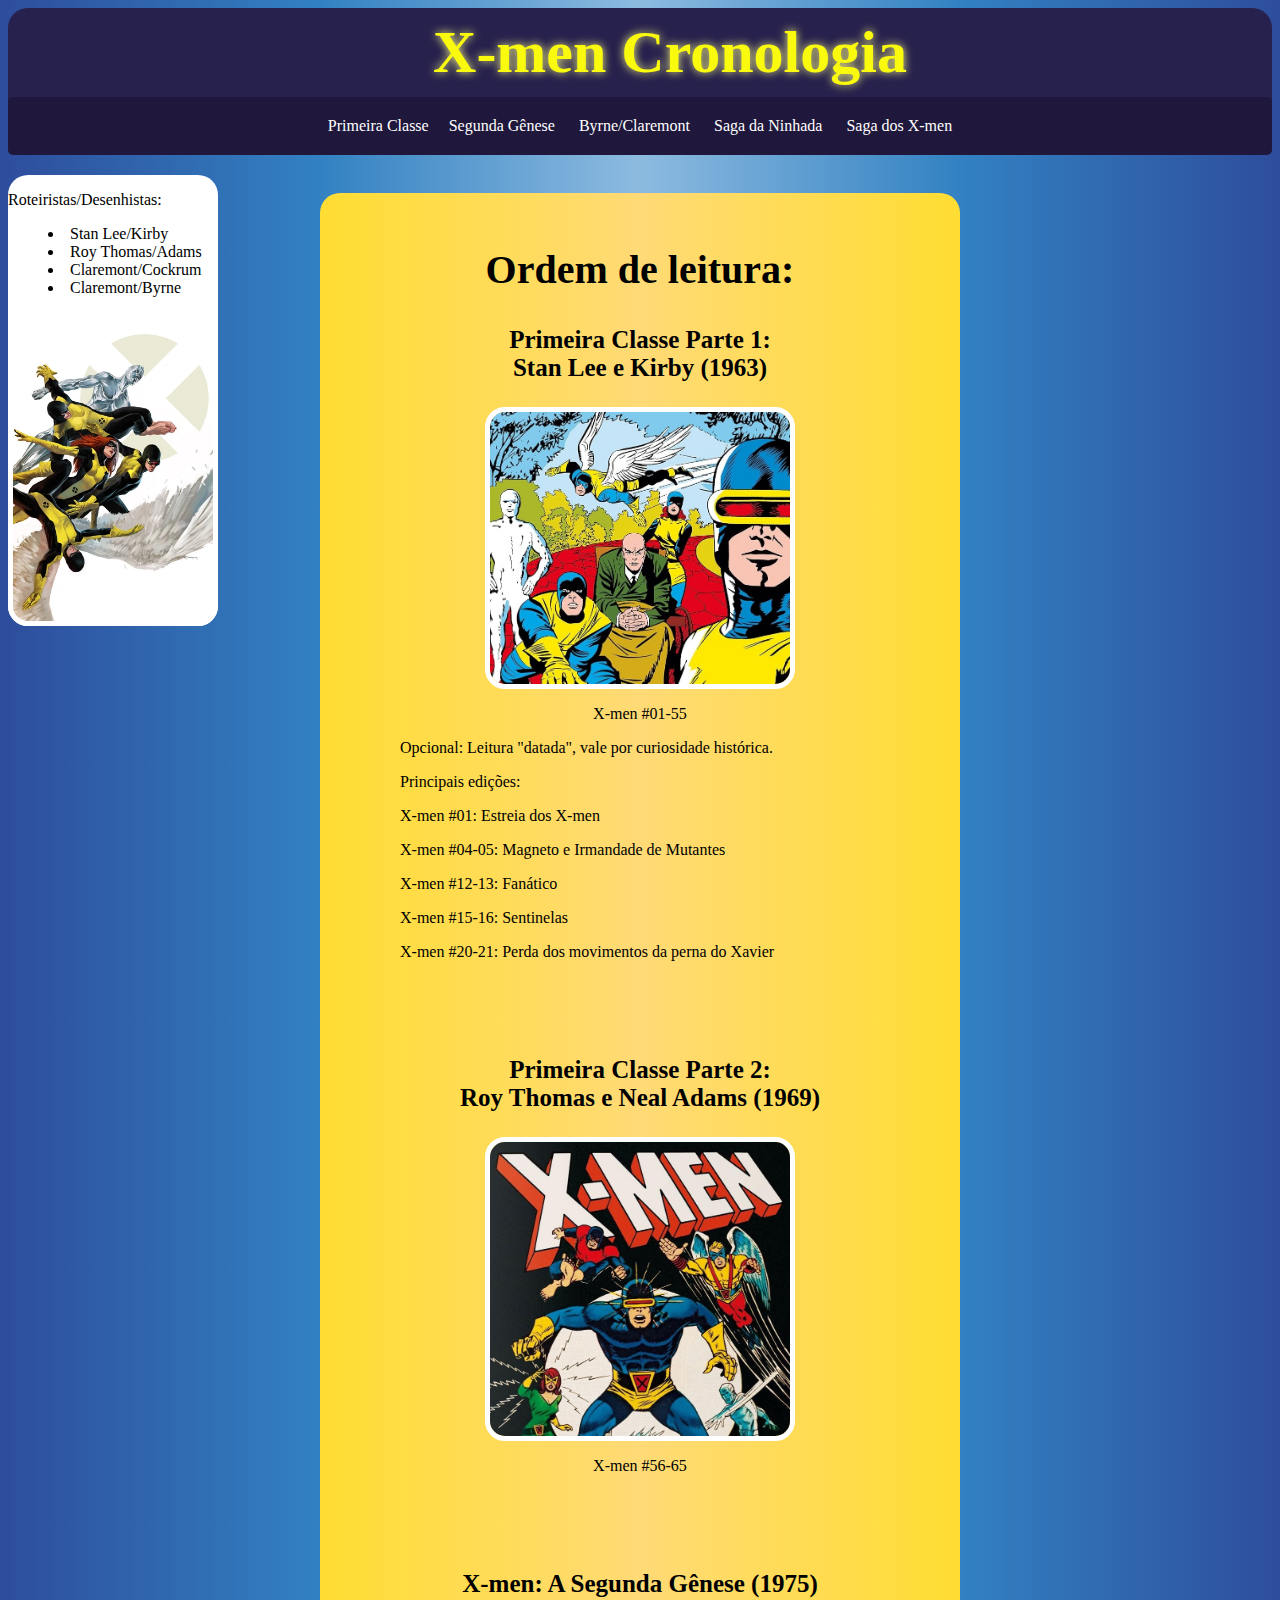
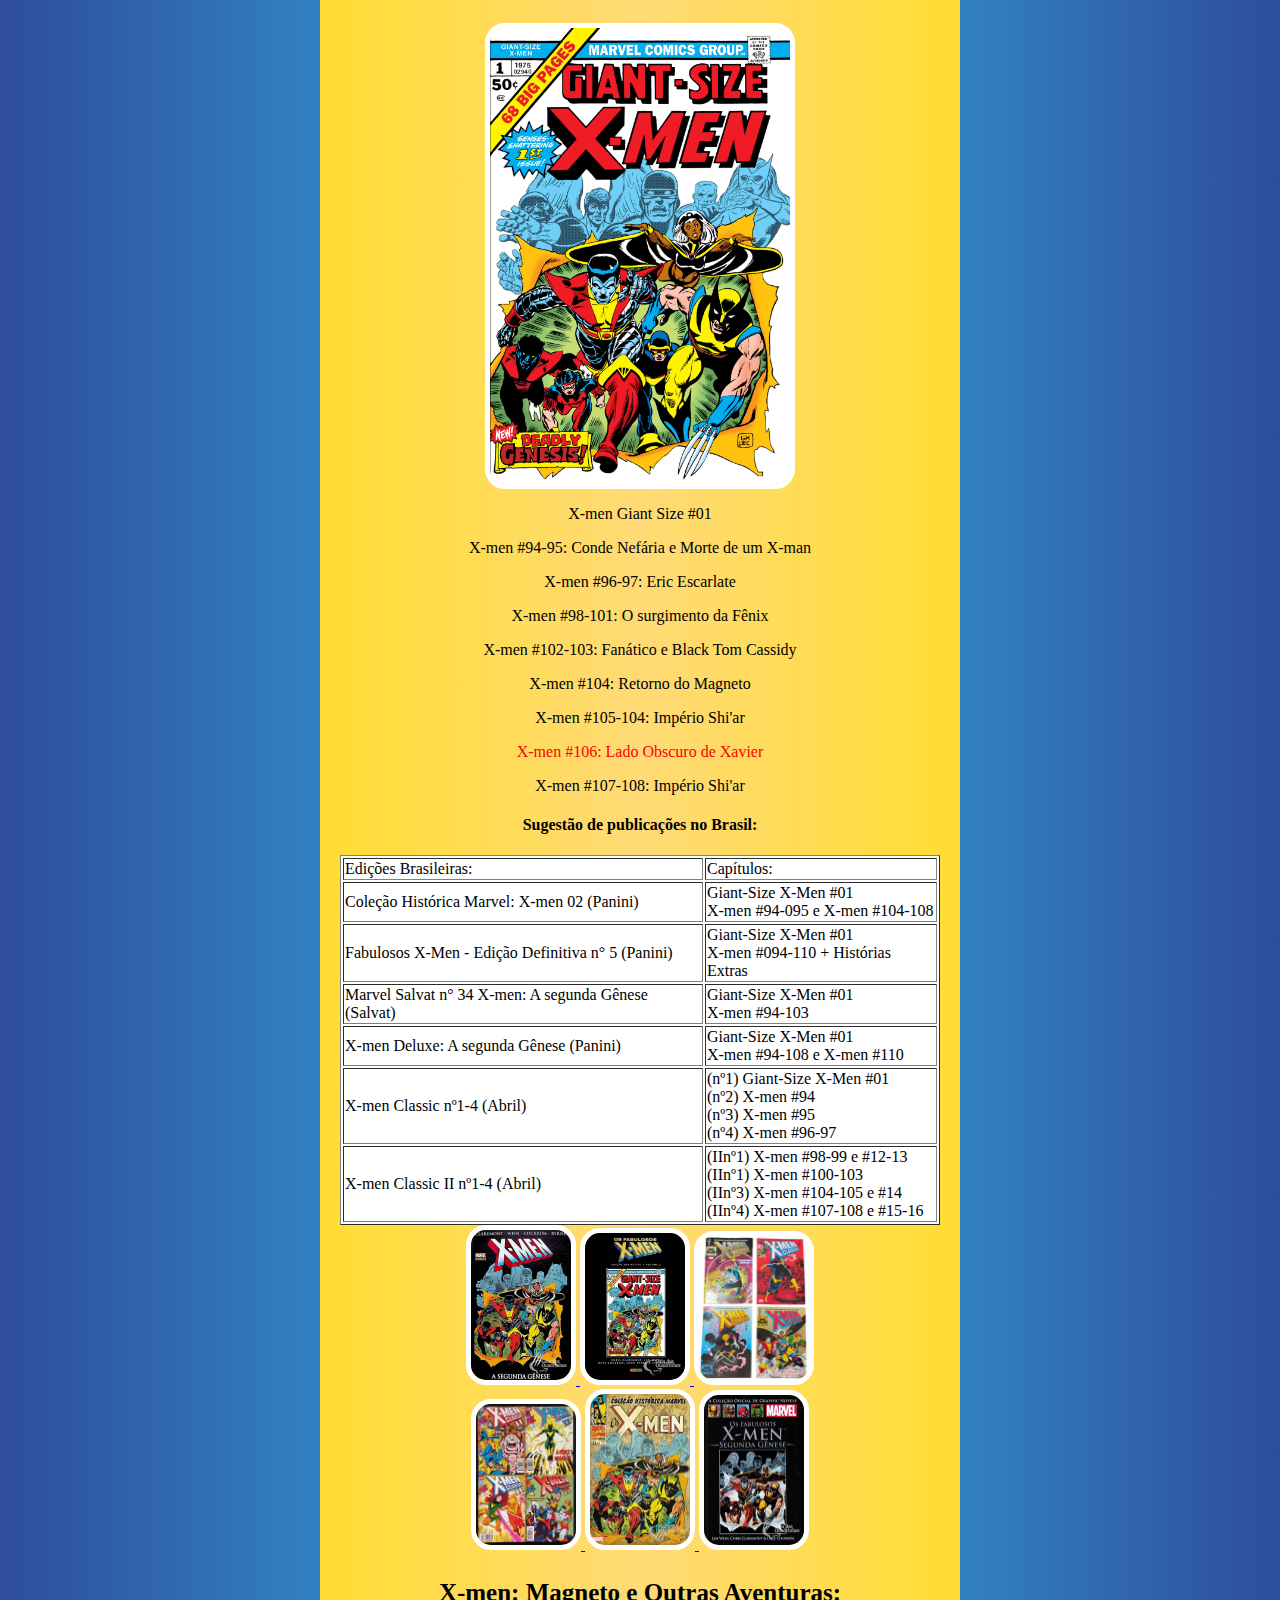
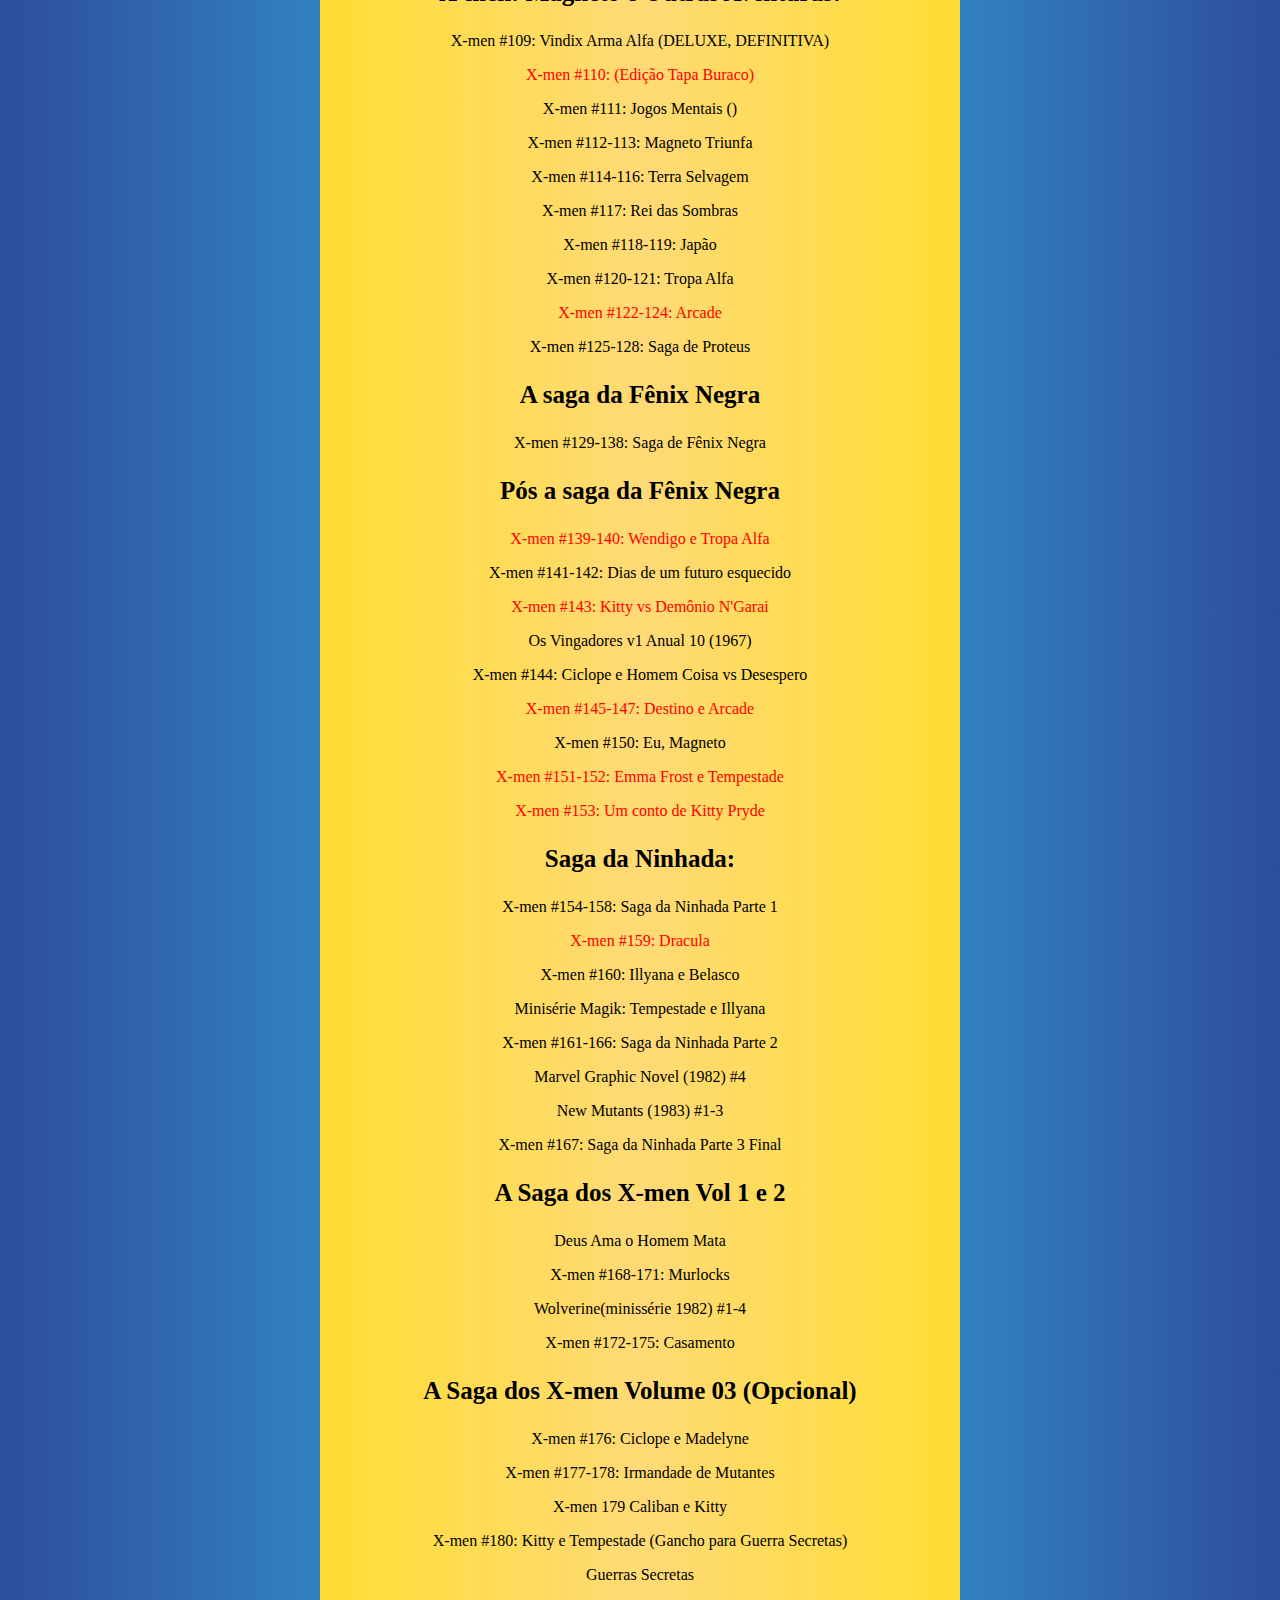
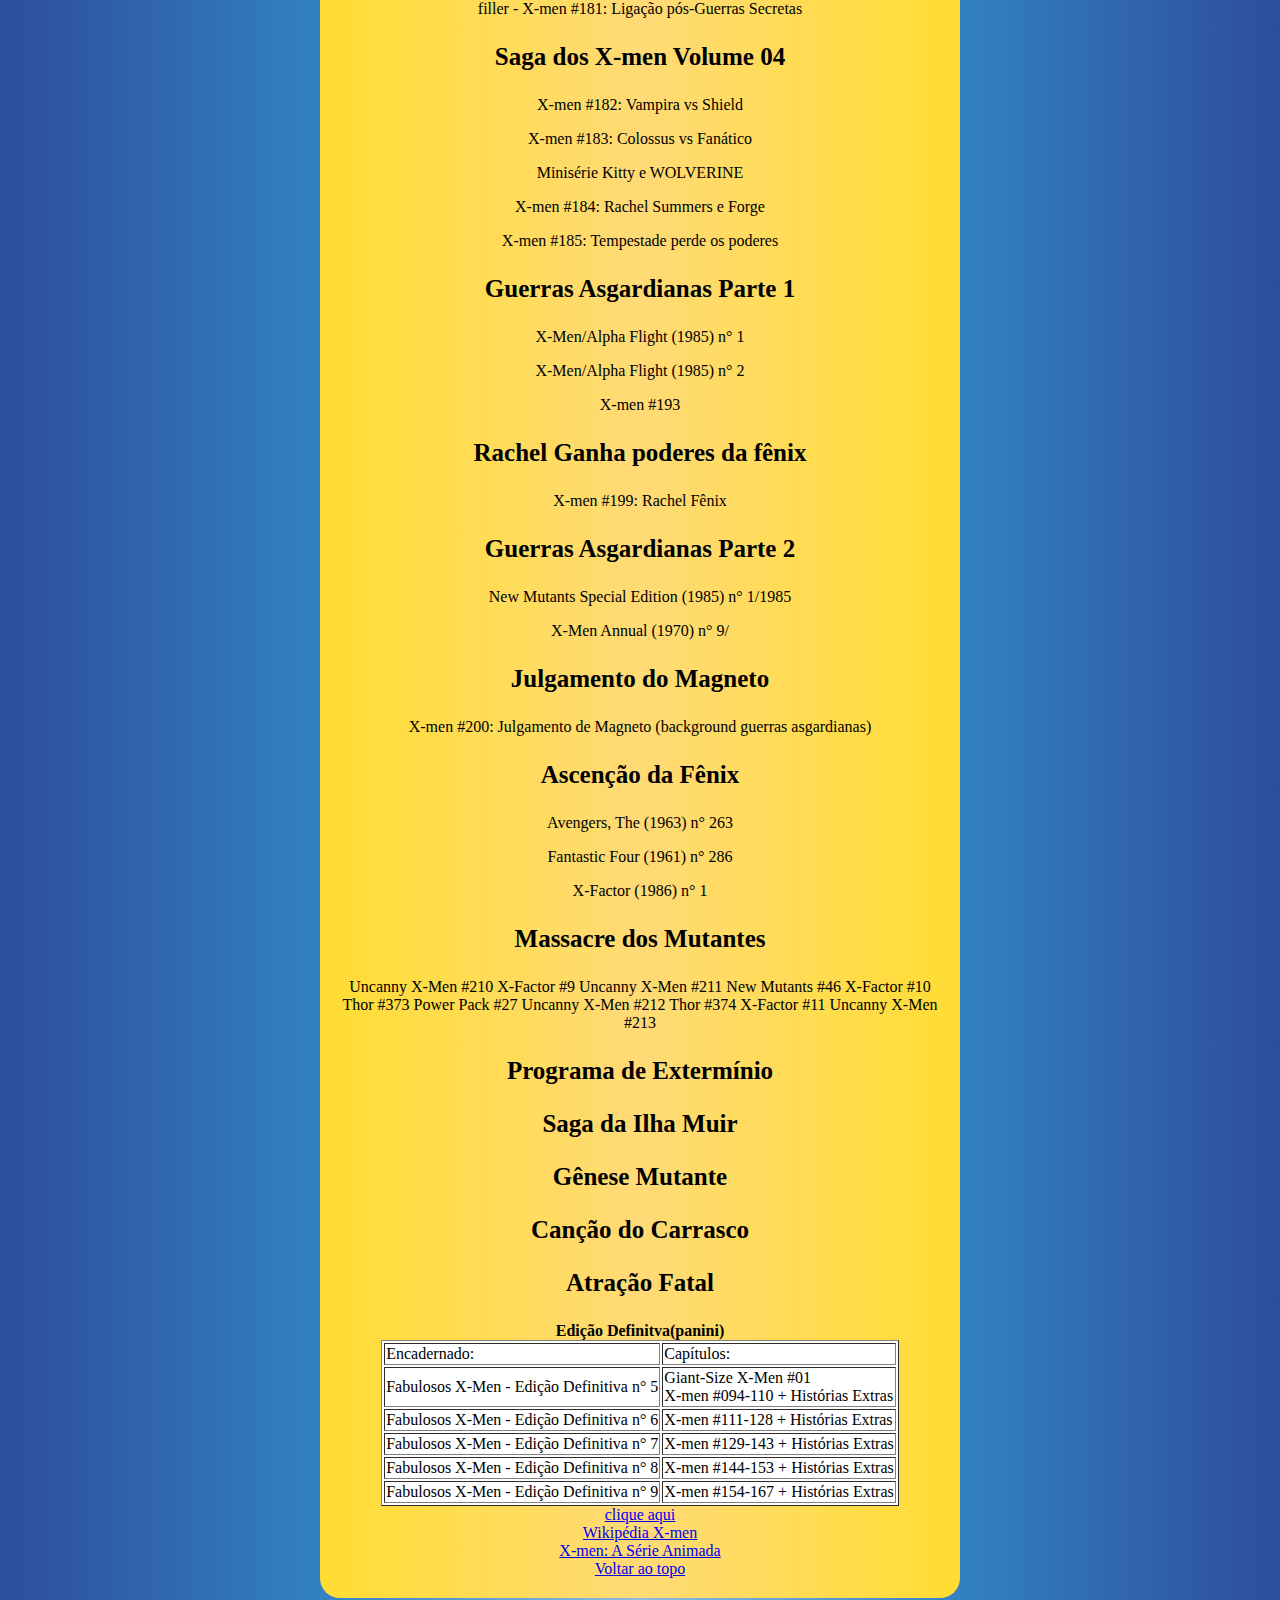
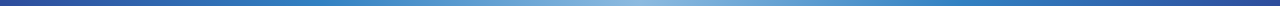
<file: index.html>
<html>

    <head>
		
        <title>X-men HQs</title>
        <link rel="stylesheet" type="text/css" href="style.css">
    </head>

    <body>

    <!-- Cabeçalho --> 
    <div class="cabeca">
            <h1 id="topo">X-men Cronologia</h1>

	<!-- BARRA MENU--> 
	<nav>
		<ul class="barra">
			<li><a href="#">Primeira Classe</a</li>
			<li><a href="#">Segunda Gênese</a></li>
			<li><a href="#">Byrne/Claremont</a></li>
			<li><a href="#">Saga da Ninhada</a></li>
			<li><a href="#">Saga dos X-men</a></li>
		</ul>
	</nav>
    </div>
    
    <!-- DIV- Menu da esquerda --> 
    <div class= "esquerda">
        <p>Roteiristas/Desenhistas:</p>
        <ul>
            <li>Stan Lee/Kirby</li>
            <li>Roy Thomas/Adams</li>
            <li>Claremont/Cockrum</li>
            <li>Claremont/Byrne</li>
        </ul>
        <img src="first.webp" width="200px">
    </div>
    
    <br>



    <!-- DIV- Corpo da Página--> 
    <div class="corpo" >
            

            <h2>Ordem de leitura:</h2>
            <h3>Primeira Classe Parte 1:<br> Stan Lee e Kirby (1963) </h3>
            <img src="stan.jpg" width="300px">
            <p> X-men #01-55 </p>
			<p class="coment"> Opcional: Leitura "datada", vale por curiosidade histórica.</p>
			<p class="coment"> Principais edições:</p>
			<p class="coment"> X-men #01: Estreia dos X-men</p>
			<p class="coment"> X-men #04-05: Magneto e Irmandade de Mutantes</p>
			<p class="coment"> X-men #12-13: Fanático</p>
			<p class="coment"> X-men #15-16: Sentinelas</p>
			<p class="coment"> X-men #20-21: Perda dos movimentos da perna do Xavier</p>
			<br><br><br>
            
            

            <h3>Primeira Classe Parte 2:<br> Roy Thomas e Neal Adams (1969)</h3>
            <img src="roy.jpg" width="300px">
            <p> X-men #56-65</p><br><br><br>

            <h3>X-men: A Segunda Gênese (1975)</h3>
            <img src="dave.webp" width="300px">
            <p> X-men Giant Size #01</p>
            <p> X-men #94-95: Conde Nefária e Morte de um X-man</p>
            <p> X-men #96-97: Eric Escarlate</p>
            <p> X-men #98-101: O surgimento da Fênix</p>
            <p> X-men #102-103: Fanático e Black Tom Cassidy</p>
            <p> X-men #104: Retorno do Magneto</p>
            <p> X-men #105-104: Império Shi'ar</p>
			<p class="filler"> X-men #106: Lado Obscuro de Xavier</p>
			<p> X-men #107-108: Império Shi'ar</p>
			<h4> Sugestão de publicações no Brasil: </h4>

			<table border=1px style="margin:auto;">
                <caption> <b></b></caption>
                <thead>
                    <td>Edições Brasileiras:</td>
                    <td>Capítulos:</td>
                </thead>
                <tr>
					<td>Coleção Histórica Marvel: X-men 02 (Panini)</td>
					<td> Giant-Size X-Men #01<br> X-men #94-095 e X-men #104-108</td>
				
				<tr>
                    <td>Fabulosos X-Men - Edição Definitiva n° 5 (Panini)</td>
					<td> Giant-Size X-Men #01<br> X-men #094-110 + Histórias Extras</td>
				</tr>
				
				<tr>
                    <td>Marvel Salvat n° 34 X-men: A segunda Gênese (Salvat)</td>
					<td>Giant-Size X-Men #01<br> X-men #94-103</td>
				</tr>
				
				<tr>
                    <td>X-men Deluxe: A segunda Gênese (Panini)</td>
					<td>Giant-Size X-Men #01<br> X-men #94-108 e X-men #110</td>
				</tr>
				
				<tr>
                    <td> X-men Classic nº1-4 (Abril)</td>
					<td>(nº1) Giant-Size X-Men #01<br>
						(nº2) X-men #94<br>
						(nº3) X-men #95<br>
						(nº4) X-men #96-97
						</td>
				</tr>

				<tr>
                    <td> X-men Classic II nº1-4 (Abril)</td>
					<td>
						(IInº1) X-men #98-99 e #12-13<br>
						(IInº1) X-men #100-103<br>
						(IInº3) X-men #104-105 e #14<br>
						(IInº4) X-men #107-108 e #15-16
					</td>
				</tr>
            </table>
			
			<a href="http://www.guiadosquadrinhos.com/edicao/x-men-a-segunda-genese/x-011134/149592">
			<img src="HQS/2GEN.jpeg" width="100px">
			</a>
			
			<a href="http://www.guiadosquadrinhos.com/edicao/fabulosos-x-men-os-edicao-definitiva-n-5/fa011131/172267">
			<img src="HQS/DEF5.jpeg" width="100px">
			</a>
			
			<a href="http://www.guiadosquadrinhos.com/capas/x-men-classic/x-00301">
			<img src="HQS/CLASSIC1.jpg" width="110px">
			</a>
			
			<br>
			
			<a href="http://www.guiadosquadrinhos.com/capas/x-men-classic-ii/xmc0302">
			<img src="HQS/CLASSIC2.jpg" width="100px">
			</a>
			
			<a href="http://www.guiadosquadrinhos.com/edicao/colecao-historica-marvel-os-x-men-n-2/co011115/109494">
			<img src="HQS/CHM2.jpeg" width="100px">
			</a>
			
			<a href="http://www.guiadosquadrinhos.com/edicao/colecao-oficial-de-graphic-novels-marvel-a-classicos-n-34/co105410/134833">
			<img src="HQS/SALVAT2GEN.jpeg" width="100px">
			</a>
			
			<h3>X-men: Magneto e Outras Aventuras:</h3>
			<p> X-men #109: Vindix Arma Alfa (DELUXE, DEFINITIVA)</p>
			<p class="filler"> X-men #110: (Edição Tapa Buraco)</p>
			<p> X-men #111: Jogos Mentais ()</p>
			<p> X-men #112-113: Magneto Triunfa</p>
			<p> X-men #114-116: Terra Selvagem</p>
			<p> X-men #117: Rei das Sombras</p>
			<p> X-men #118-119: Japão</p>
			<p> X-men #120-121: Tropa Alfa</p>
			<p class="filler"> X-men #122-124: Arcade</p>
			<p> X-men #125-128: Saga de Proteus</p>
			
			<h3> A saga da Fênix Negra </h3>
			<p> X-men #129-138: Saga de Fênix Negra</p>
			
			<h3> Pós a saga da Fênix Negra </h3>
			<p class="filler"> X-men #139-140: Wendigo e Tropa Alfa</p>
			<p> X-men #141-142: Dias de um futuro esquecido</p>
			<p class="filler"> X-men #143: Kitty vs Demônio N'Garai</p>
			<p> Os Vingadores v1 Anual 10 (1967) </p>
			<p>  X-men #144: Ciclope e Homem Coisa vs Desespero</p>
			<p class="filler">  X-men #145-147: Destino e Arcade</p>
			<p> X-men #150: Eu, Magneto</p>
			<p class="filler"> X-men #151-152: Emma Frost e Tempestade</p>
			<p class="filler"> X-men #153: Um conto de Kitty Pryde</p>
			
			
			<h3>Saga da Ninhada:</h3>
			<p> X-men #154-158: Saga da Ninhada Parte 1</p>
			<p class="filler"> X-men #159: Dracula</p>
			<p> X-men #160: Illyana e Belasco</p>
			<p> Minisérie Magik: Tempestade e Illyana</p>
			<p> X-men #161-166: Saga da Ninhada Parte 2</p>
			<p> Marvel Graphic Novel (1982) #4</p>
			<p> New Mutants (1983) #1-3</p>
			<p> X-men #167: Saga da Ninhada Parte 3 Final</p>
			
			<h3>A Saga dos X-men Vol 1 e 2</h3>
			<p>Deus Ama o Homem Mata</p>
			<p>X-men #168-171: Murlocks</p>
			<p>Wolverine(minissérie 1982) #1-4</p>
			<p>X-men #172-175: Casamento</p>

			<h3> A Saga dos X-men Volume 03 (Opcional)</h3>
			<p>X-men #176: Ciclope e Madelyne</p>
			<p>X-men #177-178: Irmandade de Mutantes</p>
			<p>X-men 179 Caliban e Kitty</p>
			<p>X-men #180: Kitty e Tempestade (Gancho para Guerra Secretas)</p>
			<p>Guerras Secretas </p>
			<p> filler - X-men #181: Ligação pós-Guerras Secretas</p>

			<h3> Saga dos X-men Volume 04</h3>
			<p>X-men #182: Vampira vs Shield</p>
			<p>X-men #183: Colossus vs Fanático</p>
			<p>Minisérie Kitty e WOLVERINE</p>
			<p>X-men #184: Rachel Summers e Forge</p>
			<p>X-men #185: Tempestade perde os poderes</p>
			
			<h3>Guerras Asgardianas Parte 1</h3>
			<p> X-Men/Alpha Flight (1985) n° 1</p>
			<p> X-Men/Alpha Flight (1985) n° 2</p>
			<p>X-men #193</p>

			<h3>Rachel Ganha poderes da fênix</h3>
			<p>X-men #199: Rachel Fênix</p>

			<h3>Guerras Asgardianas Parte 2</h3>
			<p>New Mutants Special Edition (1985) n° 1/1985 </p>
			<p>X-Men Annual (1970) n° 9/</p> 

			<h3>Julgamento do Magneto</h3>
			<p>X-men #200: Julgamento de Magneto (background guerras asgardianas)</p>

			<h3>Ascenção da Fênix</h3>
			<p> Avengers, The (1963) n° 263</p>
			<p>	Fantastic Four (1961) n° 286</p>
			<p>	X-Factor (1986) n° 1</p>

			<h3 class="massacre">Massacre dos Mutantes</h3>
			<p class="oculto"> Uncanny X-Men #210
				X-Factor #9
				Uncanny X-Men #211
				New Mutants #46
				X-Factor #10
				Thor #373
				Power Pack #27
				Uncanny X-Men #212
				Thor #374
				X-Factor #11
				Uncanny X-Men #213</p>

			<h3>Programa de Extermínio</h3>
			<h3>Saga da Ilha Muir</h3>
			<h3>Gênese Mutante</h3>
			<h3>Canção do Carrasco</h3>
			<h3>Atração Fatal</h3>
			

            <table border=1px style="margin:auto;">
                <caption> <b>Edição Definitva(panini)</b></caption>
                <thead>
                    <td>Encadernado:</td>
                    <td>Capítulos:</td>
                </thead>
                <tr>
                    <td>Fabulosos X-Men - Edição Definitiva n° 5</td>
					<td> Giant-Size X-Men #01
					<br> X-men #094-110 + Histórias Extras</td>
				</tr>
				
				<tr>
                    <td>Fabulosos X-Men - Edição Definitiva n° 6</td>
					<td> X-men #111-128 + Histórias Extras</td>
				</tr>
				
				<tr>
                    <td>Fabulosos X-Men - Edição Definitiva n° 7</td>
					<td> X-men #129-143 + Histórias Extras</td>
				</tr>
				
				<tr>
                    <td>Fabulosos X-Men - Edição Definitiva n° 8</td>
					<td> X-men #144-153 + Histórias Extras</td>
				</tr>
				
				<tr>
                    <td>Fabulosos X-Men - Edição Definitiva n° 9</td>
					<td> X-men #154-167 + Histórias Extras</td>
				</tr>

            </table>
			<a href="https://www.google.com/">clique aqui
			</a>
			<br>
			<a href= "https://pt.wikipedia.org/wiki/X-Men"> Wikipédia X-men</a>
            <br> <a href= "xmentas.html"> X-men: A Série Animada</a>
            <br> <a href="#topo">Voltar ao topo</a>
    </div>


    </body>
</html>
</file>
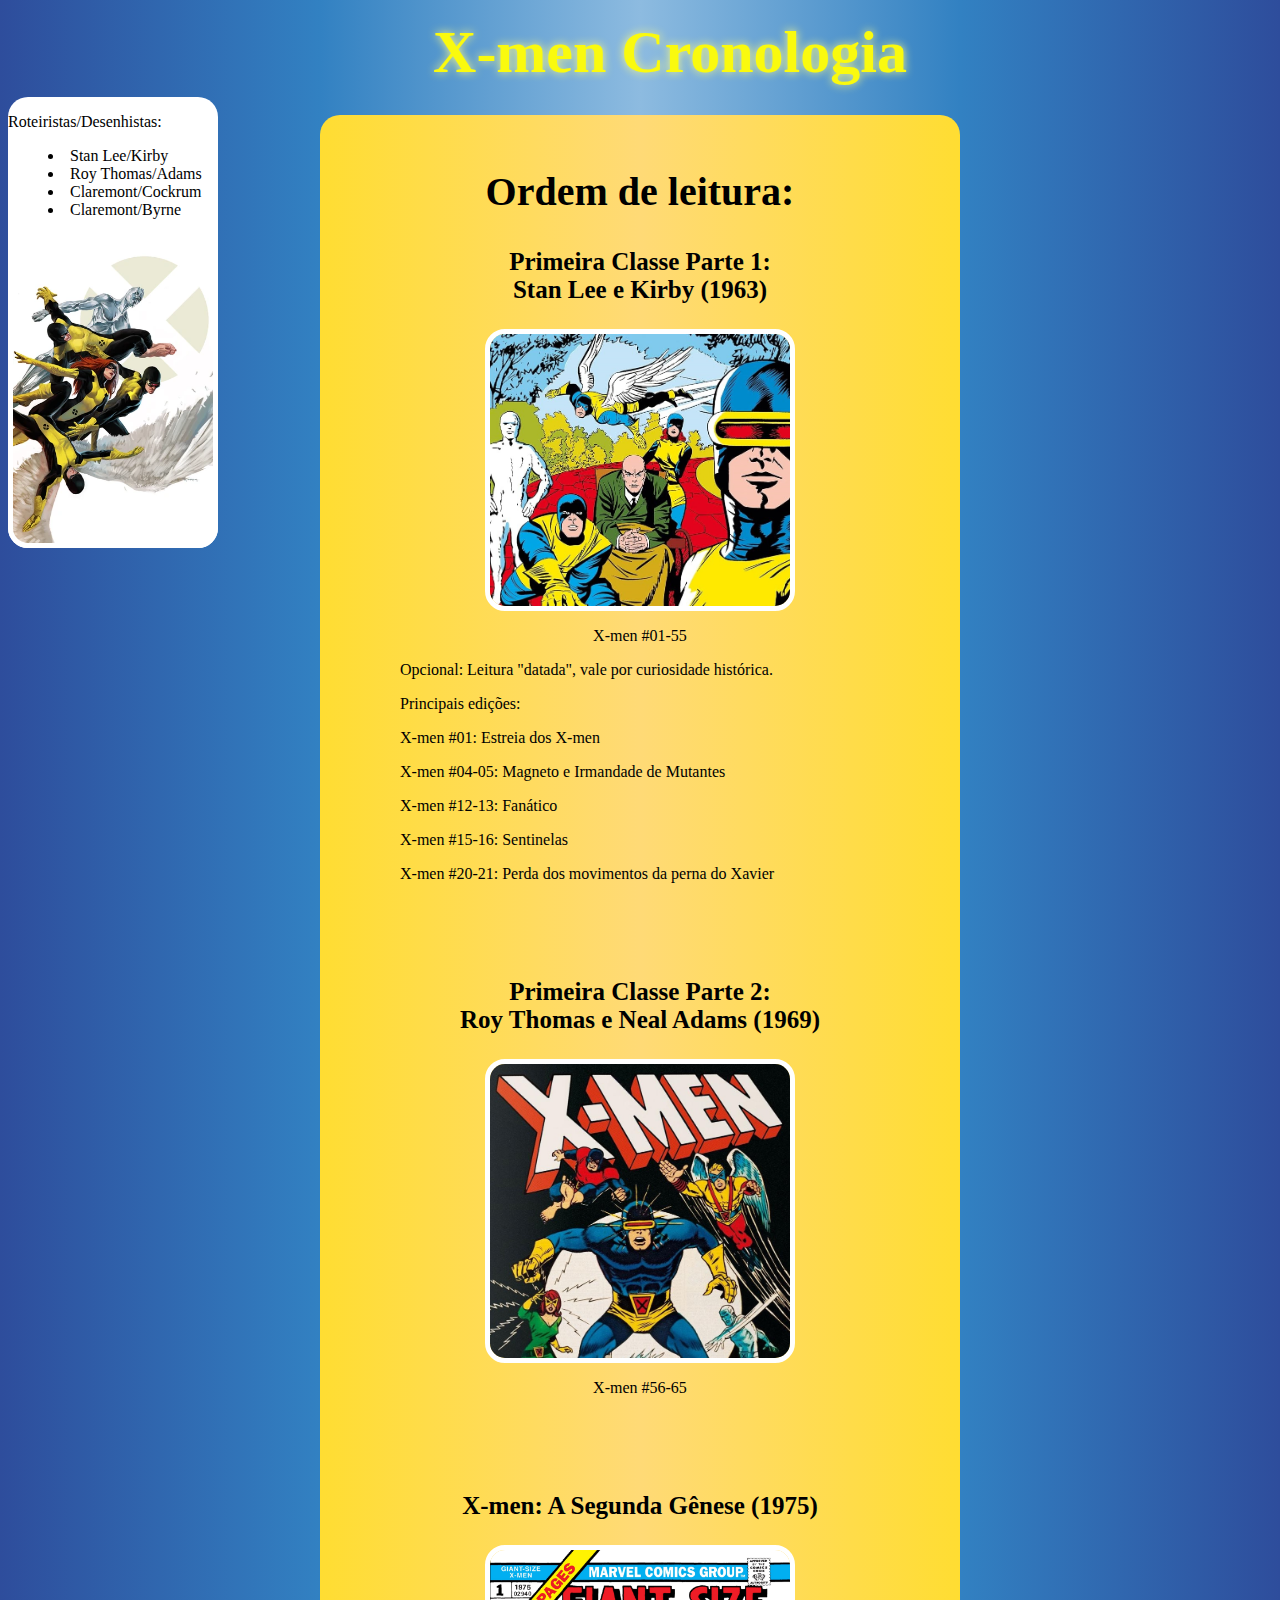
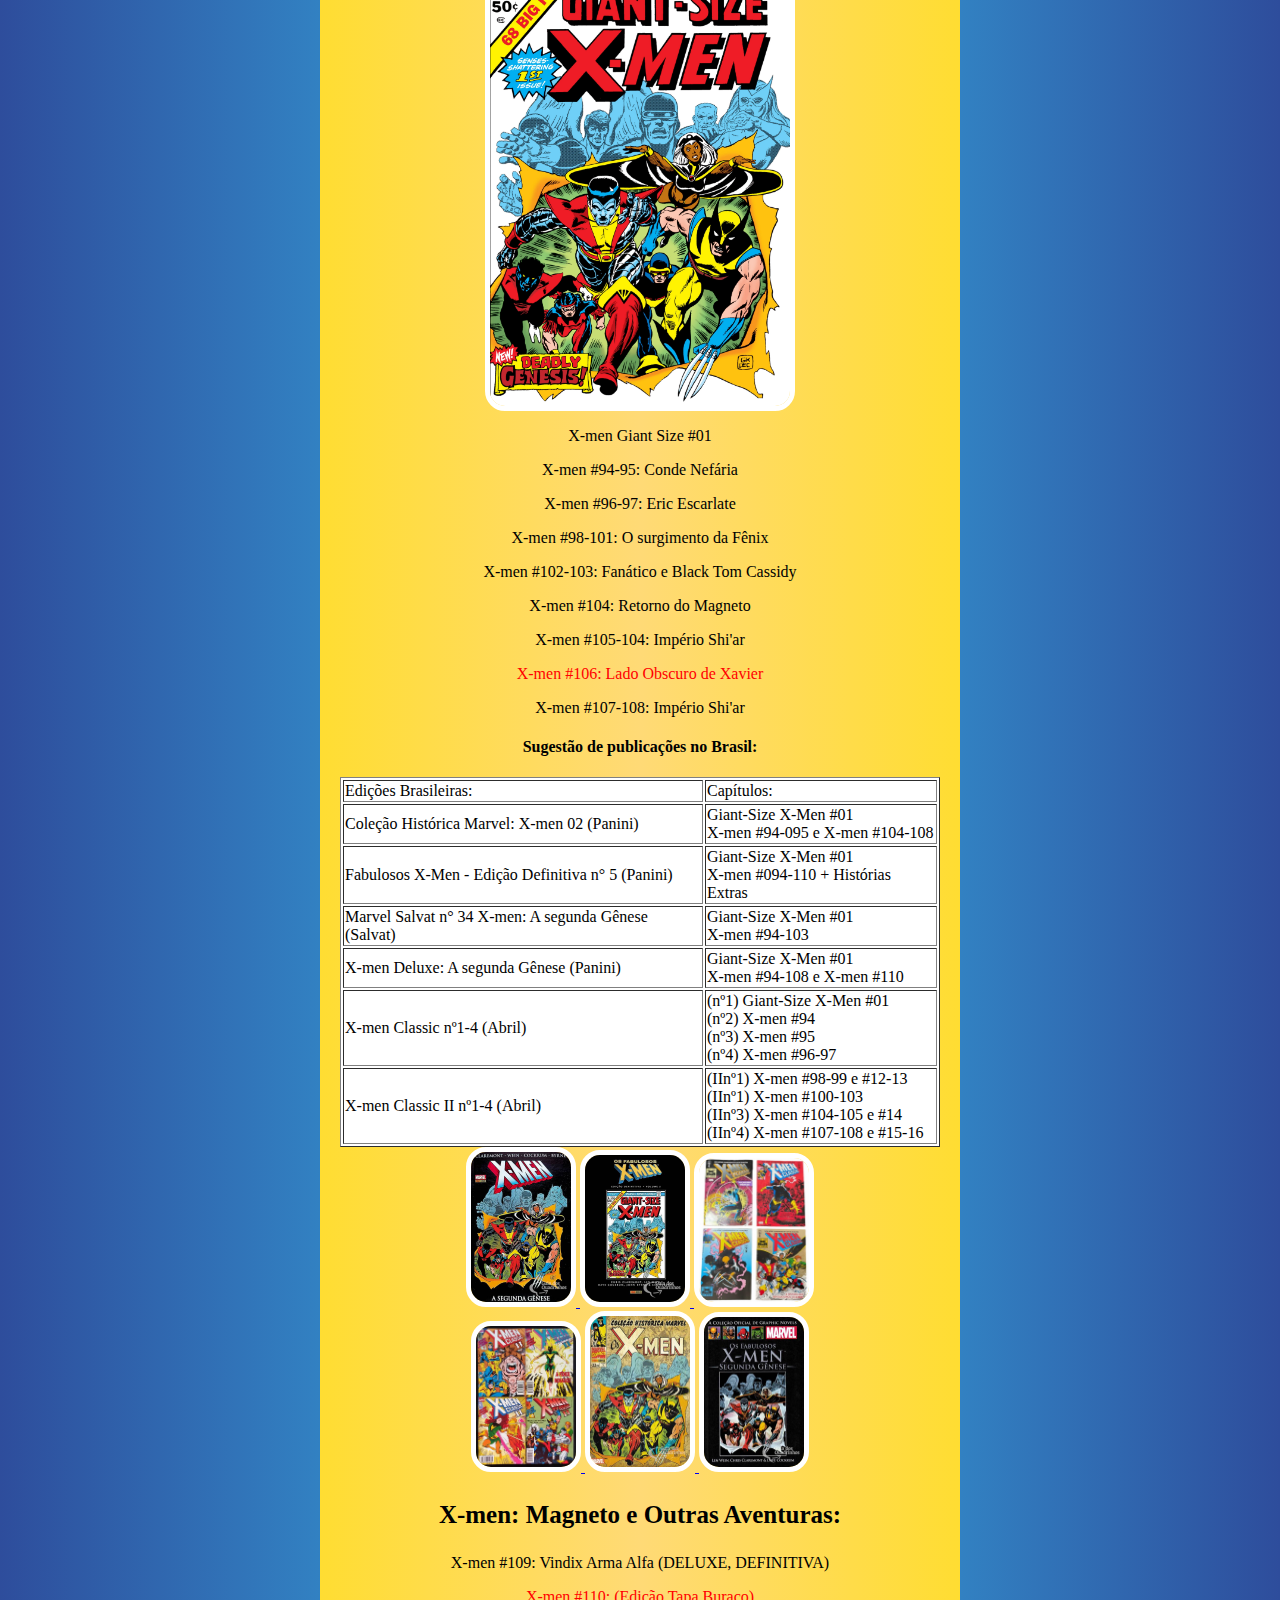
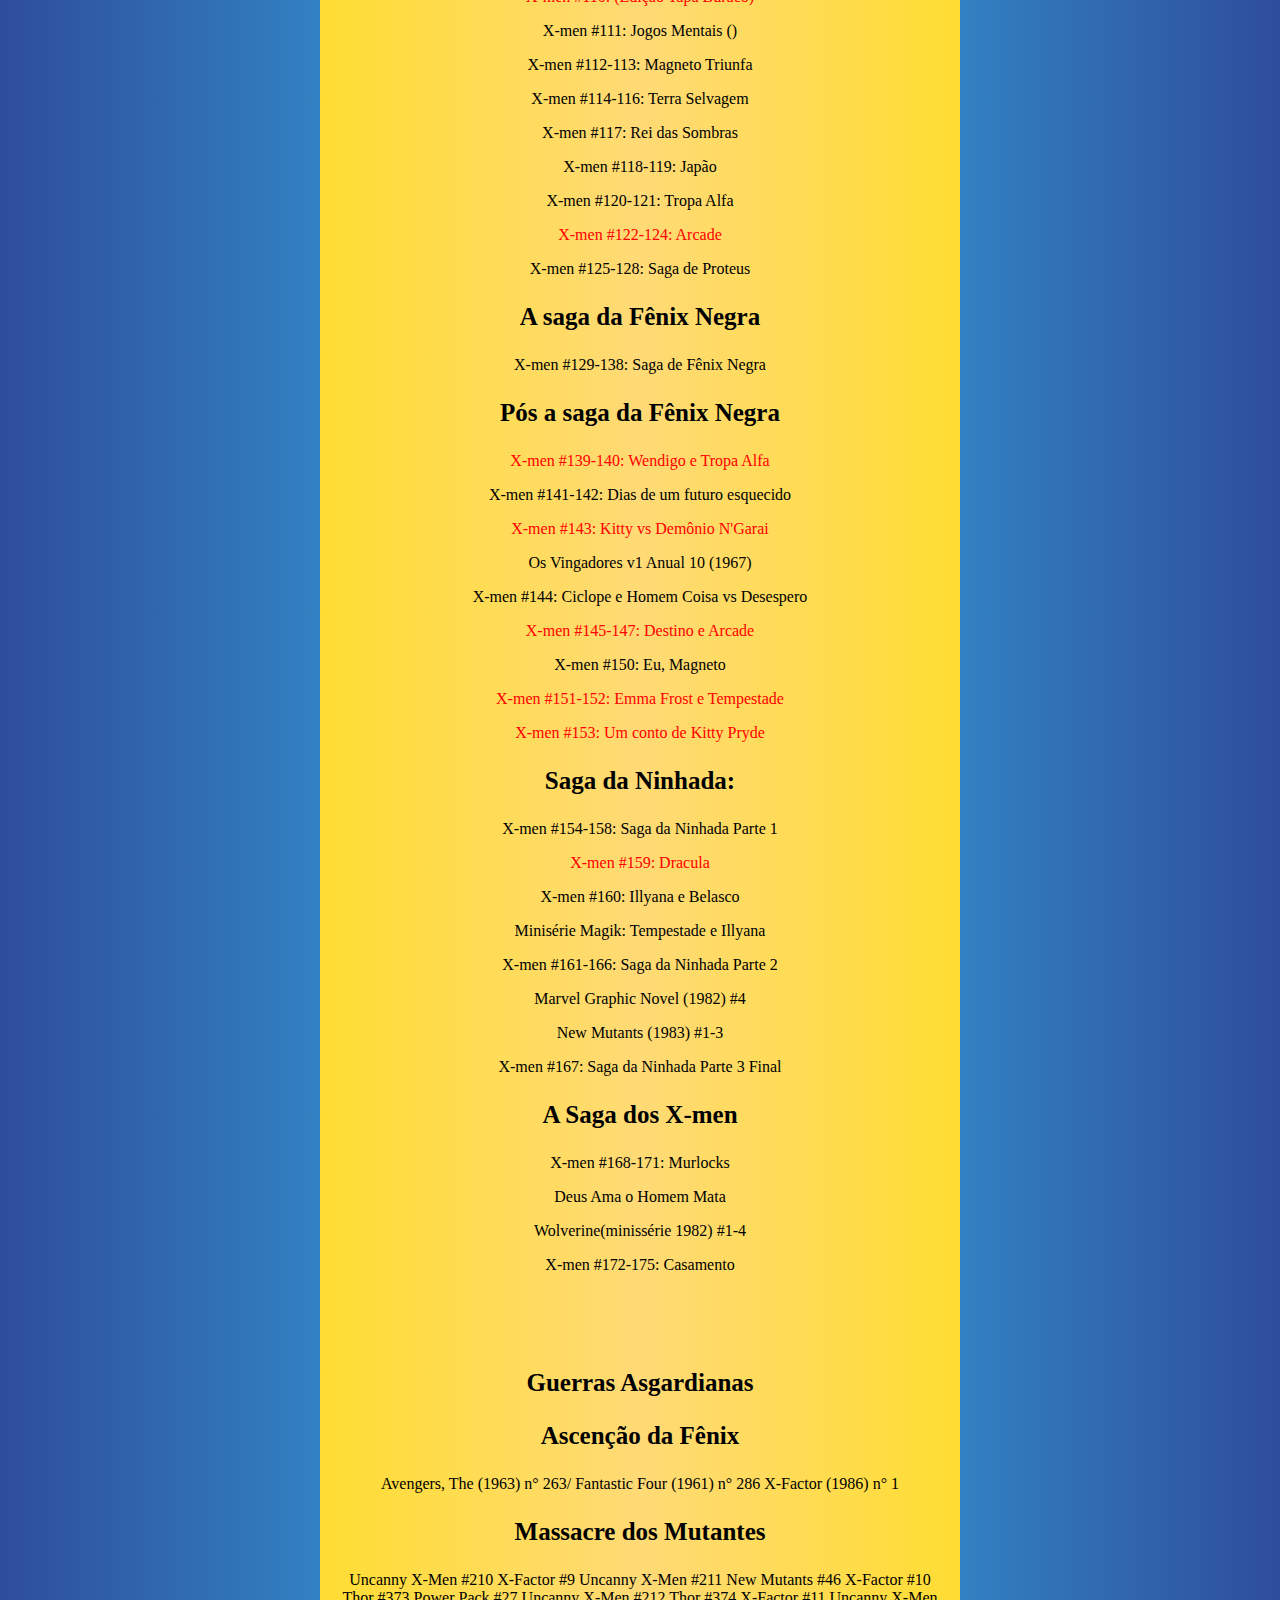
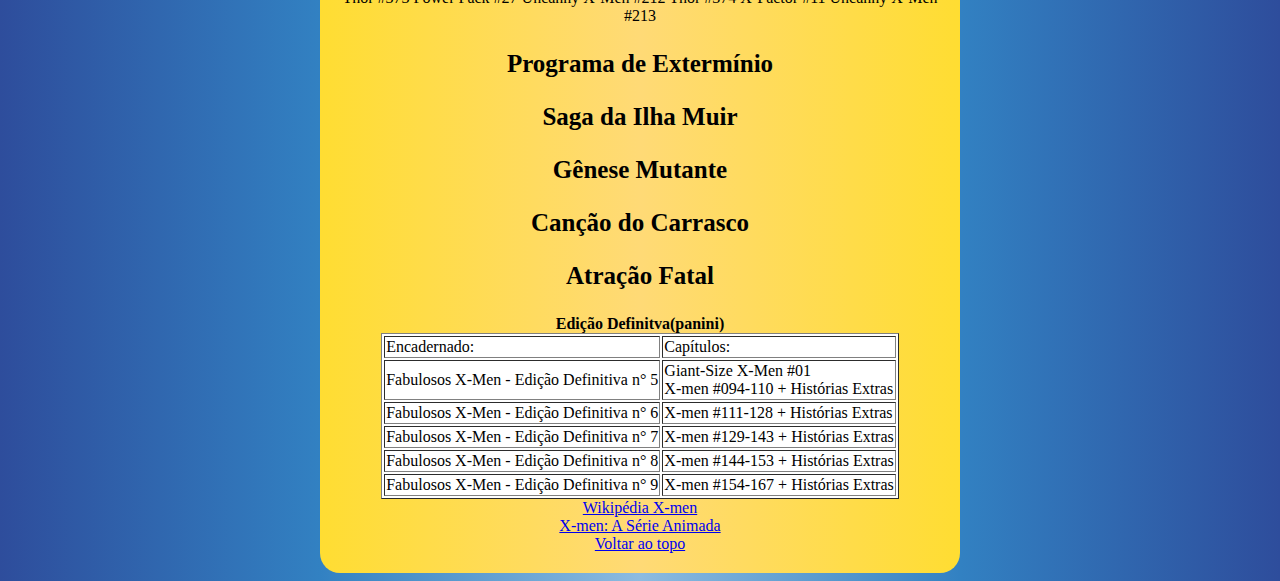
<file: main.html>
<html>

    <head>
		
        <title>X-men HQs</title>
        <link rel="stylesheet" type="text/css" href="style.css">
    </head>

    <body>

    <!-- Cabeçalho --> 
    <div>
            <h1 id="topo">
                X-men Cronologia</h1>
    </div>
    
    <!-- DIV- Menu da esquerda --> 
    <div class= "esquerda">
        <p>Roteiristas/Desenhistas:</p>
        <ul>
            <li>Stan Lee/Kirby</li>
            <li>Roy Thomas/Adams</li>
            <li>Claremont/Cockrum</li>
            <li>Claremont/Byrne</li>
        </ul>
        <img src="first.webp" width="200px">
    </div>
    
    <br>

    <!-- DIV- Corpo da Página--> 
    <div class="corpo" >
            

            <h2>Ordem de leitura:</h2>
            <h3>Primeira Classe Parte 1:<br> Stan Lee e Kirby (1963) </h3>
            <img src="stan.jpg" width="300px">
            <p> X-men #01-55 </p>
			<p class="coment"> Opcional: Leitura "datada", vale por curiosidade histórica.</p>
			<p class="coment"> Principais edições:</p>
			<p class="coment"> X-men #01: Estreia dos X-men</p>
			<p class="coment"> X-men #04-05: Magneto e Irmandade de Mutantes</p>
			<p class="coment"> X-men #12-13: Fanático</p>
			<p class="coment"> X-men #15-16: Sentinelas</p>
			<p class="coment"> X-men #20-21: Perda dos movimentos da perna do Xavier</p>
			<br><br><br>
            
            

            <h3>Primeira Classe Parte 2:<br> Roy Thomas e Neal Adams (1969)</h3>
            <img src="roy.jpg" width="300px">
            <p> X-men #56-65</p><br><br><br>

            <h3>X-men: A Segunda Gênese (1975)</h3>
            <img src="dave.webp" width="300px">
            <p> X-men Giant Size #01</p>
            <p> X-men #94-95: Conde Nefária</p>
            <p> X-men #96-97: Eric Escarlate</p>
            <p> X-men #98-101: O surgimento da Fênix</p>
            <p> X-men #102-103: Fanático e Black Tom Cassidy</p>
            <p> X-men #104: Retorno do Magneto</p>
            <p> X-men #105-104: Império Shi'ar</p>
			<p class="filler"> X-men #106: Lado Obscuro de Xavier</p>
			<p> X-men #107-108: Império Shi'ar</p>
			<h4> Sugestão de publicações no Brasil: </h4>

			<table border=1px style="margin:auto;">
                <caption> <b></b></caption>
                <thead>
                    <td>Edições Brasileiras:</td>
                    <td>Capítulos:</td>
                </thead>
                <tr>
					<td>Coleção Histórica Marvel: X-men 02 (Panini)</td>
					<td> Giant-Size X-Men #01<br> X-men #94-095 e X-men #104-108</td>
				
				<tr>
                    <td>Fabulosos X-Men - Edição Definitiva n° 5 (Panini)</td>
					<td> Giant-Size X-Men #01<br> X-men #094-110 + Histórias Extras</td>
				</tr>
				
				<tr>
                    <td>Marvel Salvat n° 34 X-men: A segunda Gênese (Salvat)</td>
					<td>Giant-Size X-Men #01<br> X-men #94-103</td>
				</tr>
				
				<tr>
                    <td>X-men Deluxe: A segunda Gênese (Panini)</td>
					<td>Giant-Size X-Men #01<br> X-men #94-108 e X-men #110</td>
				</tr>
				
				<tr>
                    <td> X-men Classic nº1-4 (Abril)</td>
					<td>(nº1) Giant-Size X-Men #01<br>
						(nº2) X-men #94<br>
						(nº3) X-men #95<br>
						(nº4) X-men #96-97
						</td>
				</tr>

				<tr>
                    <td> X-men Classic II nº1-4 (Abril)</td>
					<td>
						(IInº1) X-men #98-99 e #12-13<br>
						(IInº1) X-men #100-103<br>
						(IInº3) X-men #104-105 e #14<br>
						(IInº4) X-men #107-108 e #15-16
					</td>
				</tr>
            </table>
			
			<a href="http://www.guiadosquadrinhos.com/edicao/x-men-a-segunda-genese/x-011134/149592">
			<img src="HQS/2GEN.jpeg" width="100px">
			</a>
			
			<a href="http://www.guiadosquadrinhos.com/edicao/fabulosos-x-men-os-edicao-definitiva-n-5/fa011131/172267">
			<img src="HQS/DEF5.jpeg" width="100px">
			</a>
			
			<a href="http://www.guiadosquadrinhos.com/capas/x-men-classic/x-00301">
			<img src="HQS/CLASSIC1.jpg" width="110px">
			</a>
			
			<br>
			
			<a href="http://www.guiadosquadrinhos.com/capas/x-men-classic-ii/xmc0302">
			<img src="HQS/CLASSIC2.jpg" width="100px">
			</a>
			
			<a href="http://www.guiadosquadrinhos.com/edicao/colecao-historica-marvel-os-x-men-n-2/co011115/109494">
			<img src="HQS/CHM2.jpeg" width="100px">
			</a>
			
			<a href="http://www.guiadosquadrinhos.com/edicao/colecao-oficial-de-graphic-novels-marvel-a-classicos-n-34/co105410/134833">
			<img src="HQS/SALVAT2GEN.jpeg" width="100px">
			</a>
			
			<h3>X-men: Magneto e Outras Aventuras:</h3>
			<p> X-men #109: Vindix Arma Alfa (DELUXE, DEFINITIVA)</p>
			<p class="filler"> X-men #110: (Edição Tapa Buraco)</p>
			<p> X-men #111: Jogos Mentais ()</p>
			<p> X-men #112-113: Magneto Triunfa</p>
			<p> X-men #114-116: Terra Selvagem</p>
			<p> X-men #117: Rei das Sombras</p>
			<p> X-men #118-119: Japão</p>
			<p> X-men #120-121: Tropa Alfa</p>
			<p class="filler"> X-men #122-124: Arcade</p>
			<p> X-men #125-128: Saga de Proteus</p>
			
			<h3> A saga da Fênix Negra </h3>
			<p> X-men #129-138: Saga de Fênix Negra</p>
			
			<h3> Pós a saga da Fênix Negra </h3>
			<p class="filler"> X-men #139-140: Wendigo e Tropa Alfa</p>
			<p> X-men #141-142: Dias de um futuro esquecido</p>
			<p class="filler"> X-men #143: Kitty vs Demônio N'Garai</p>
			<p> Os Vingadores v1 Anual 10 (1967) </p>
			<p>  X-men #144: Ciclope e Homem Coisa vs Desespero</p>
			<p class="filler">  X-men #145-147: Destino e Arcade</p>
			<p> X-men #150: Eu, Magneto</p>
			<p class="filler"> X-men #151-152: Emma Frost e Tempestade</p>
			<p class="filler"> X-men #153: Um conto de Kitty Pryde</p>
			
			
			<h3>Saga da Ninhada:</h3>
			<p> X-men #154-158: Saga da Ninhada Parte 1</p>
			<p class="filler"> X-men #159: Dracula</p>
			<p> X-men #160: Illyana e Belasco</p>
			<p> Minisérie Magik: Tempestade e Illyana</p>
			<p> X-men #161-166: Saga da Ninhada Parte 2</p>
			<p> Marvel Graphic Novel (1982) #4</p>
			<p>New Mutants (1983) #1-3</p>
			<p> X-men #167: Saga da Ninhada Parte 3 Final</p>
			
			<h3>A Saga dos X-men</h3>
			<p>X-men #168-171: Murlocks</p>
			<p>Deus Ama o Homem Mata</p>
			<p>Wolverine(minissérie 1982) #1-4</p>
			<p>X-men #172-175: Casamento</p>
            <br><br><br>

			<h3>Guerras Asgardianas</h3>

			<h3>Ascenção da Fênix</h3>
			<p> Avengers, The (1963) n° 263/
				Fantastic Four (1961) n° 286
				X-Factor (1986) n° 1
			</p>

			<h3 class="massacre">Massacre dos Mutantes</h3>
			<p class="oculto"> Uncanny X-Men #210
				X-Factor #9
				Uncanny X-Men #211
				New Mutants #46
				X-Factor #10
				Thor #373
				Power Pack #27
				Uncanny X-Men #212
				Thor #374
				X-Factor #11
				Uncanny X-Men #213</p>

			<h3>Programa de Extermínio</h3>
			<h3>Saga da Ilha Muir</h3>
			<h3>Gênese Mutante</h3>
			<h3>Canção do Carrasco</h3>
			<h3>Atração Fatal</h3>
			

            <table border=1px style="margin:auto;">
                <caption> <b>Edição Definitva(panini)</b></caption>
                <thead>
                    <td>Encadernado:</td>
                    <td>Capítulos:</td>
                </thead>
                <tr>
                    <td>Fabulosos X-Men - Edição Definitiva n° 5</td>
					<td> Giant-Size X-Men #01
					<br> X-men #094-110 + Histórias Extras</td>
				</tr>
				
				<tr>
                    <td>Fabulosos X-Men - Edição Definitiva n° 6</td>
					<td> X-men #111-128 + Histórias Extras</td>
				</tr>
				
				<tr>
                    <td>Fabulosos X-Men - Edição Definitiva n° 7</td>
					<td> X-men #129-143 + Histórias Extras</td>
				</tr>
				
				<tr>
                    <td>Fabulosos X-Men - Edição Definitiva n° 8</td>
					<td> X-men #144-153 + Histórias Extras</td>
				</tr>
				
				<tr>
                    <td>Fabulosos X-Men - Edição Definitiva n° 9</td>
					<td> X-men #154-167 + Histórias Extras</td>
				</tr>

            </table>

            <a href=“https://pt.wikipedia.org/wiki/X-Men"> Wikipédia X-men</a>
            <br> <a href= "xmentas.html"> X-men: A Série Animada</a>
            <br> <a href="#topo">Voltar ao topo</a>
    </div>


    </body>
</html>
</file>
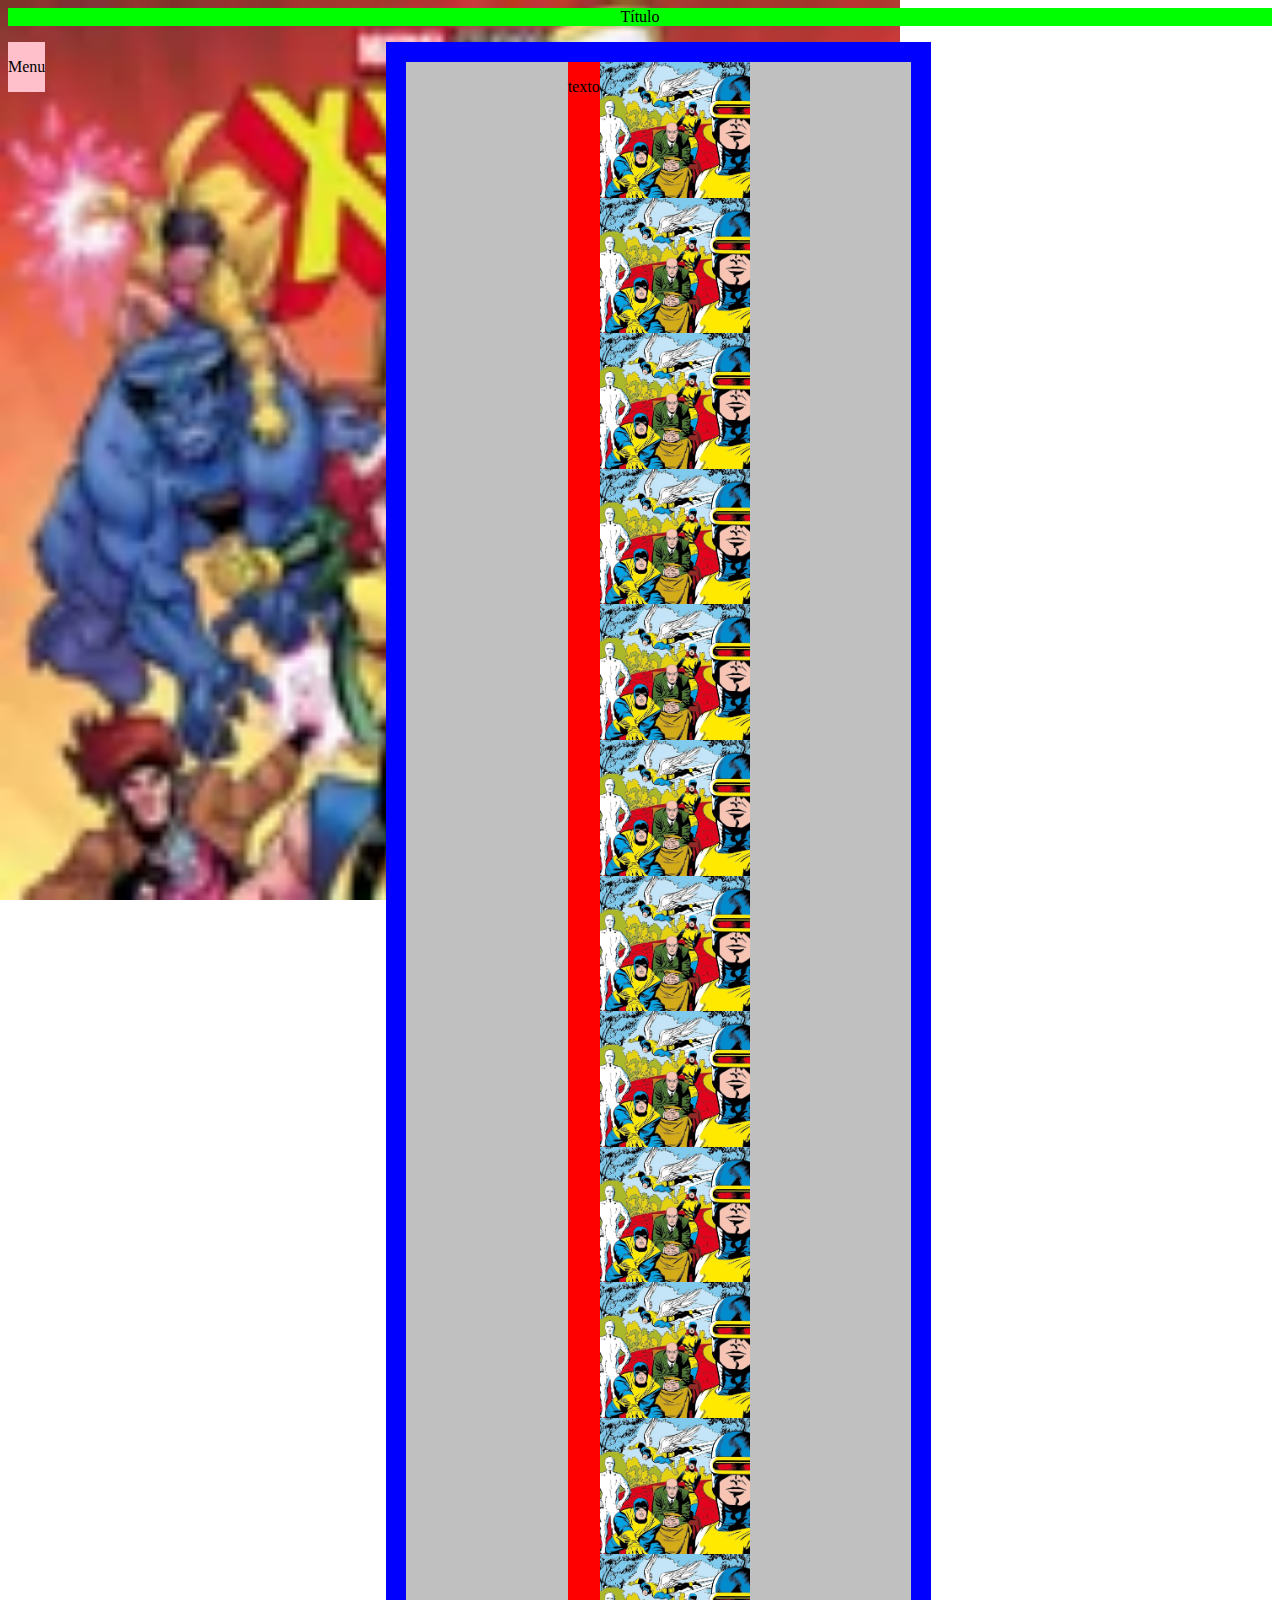
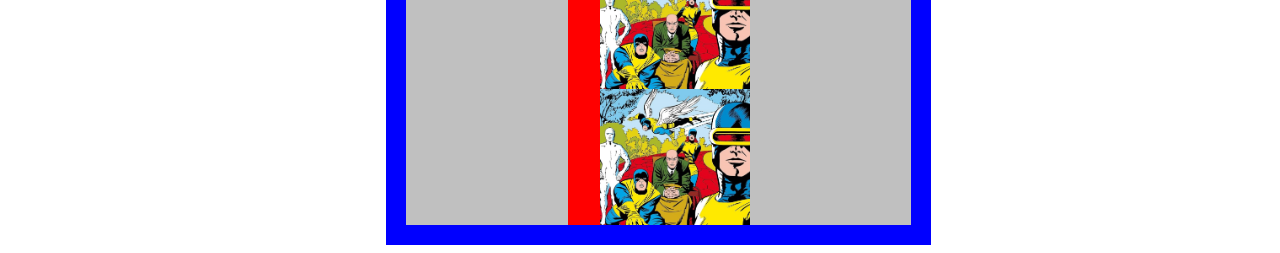
<file: testandodiv.html>
<html>
<head><title>Page Title</title></head>

<style>
        .azul {width: 40%;}

@media only screen and (max-width: 800px){
    body, div, img, .azul {
        width: 100%;
    }


}

</style>

<body style="  background-image: url('icone.webp');  background-attachment:fixed; background-repeat: no-repeat;background-size: contain;">
    <!--caixa do titulo -->
    <div style ="background-color: lime; text-align: center"> <p>Título</p></div>

    <!--caixa do menu esquerdo (Rosa) -->
    <div style="float: left; background-color: pink"> <p>Menu</p> </div>

    <!--caixa do conteudo (Azul)-->
    <div class= "azul" style="background-color: blue; margin: auto;
    align-content: center;   padding: 20px;">

        <!--caixa das colunas (Cinza)-->
        <div style="  display: flex;
            justify-content: center; background-color: silver">

            <!--caixa coluna 1 texto -->
            <div style="float: left; background-color: red">
                <p> texto</p>
            </div>

            <!--caixa coluna 2 imagens -->
            <div style="float:left; background-color: yellow">
                <img src="stan.jpg" width="150px"> <br>
                <img src="stan.jpg" width="150px"> <br>
                <img src="stan.jpg" width="150px"> <br>
                <img src="stan.jpg" width="150px"> <br>
                <img src="stan.jpg" width="150px"> <br>
                <img src="stan.jpg" width="150px"> <br>
                <img src="stan.jpg" width="150px"> <br>
                <img src="stan.jpg" width="150px"> <br>
                <img src="stan.jpg" width="150px"> <br>
                <img src="stan.jpg" width="150px"> <br>
                <img src="stan.jpg" width="150px"> <br>
                <img src="stan.jpg" width="150px"> <br>
                <img src="stan.jpg" width="150px"> <br>
            </div>

        </div>
    </div>


</body>
</html>
</file>
<file: style.css>
.cabeca{background-color: rgb(39, 33, 77);border-radius: 20px;
    text-align: center;
    margin-bottom: 20px;
   } 

.barra {
    background-color: rgb(0, 0, 0);
    border-radius: 5px;
    margin: auto;
    padding: 5px 20px;
}


nav ul li {display: inline-block;}
nav ul li a{color: white; padding: 10px;  text-decoration:none;}

nav ul li a:hover {color: black; background: yellow; border-radius:20px}
 



.BARRA {background-color: rgb(31, 24, 60);
padding: 20px;}
nav ul li {display: inline-block;}
nav ul li a{color: white; padding: 10px; text-decoration:none;}
nav ul li a:hover {color: black;
background: yellow; border-radius:20px}






body{
    background: linear-gradient(to right,rgb(46, 77, 156),rgb(50, 129, 194), rgb(141, 187, 224), rgb(50, 129, 194), rgb(46, 77, 156));
    font-family: "Comic Neue";
    

}

.coment {text-align: left;
        padding-left: 10%;}



h1{text-align: center;
    font-size: 60px;
    padding: 10px 0px;
    margin-bottom: 0px;
    padding-left: 60px;
    color: rgb(250, 250, 14);
    text-shadow: 0px 0px 10px rgb(249, 249, 130);
}

ul{list-style-position: inside}

.corpo{margin: auto; width: 600px;align-content: center; text-align: center;
    padding: 20px;
    background: linear-gradient(to right, #ffdd32, rgb(255, 218, 118),#ffdd32);
    border-radius: 20px;}



.filler{color: red;}


h2{font-size: 40px;}
h3{font-size: 25px;}

img{border: 5px solid white;
	    border-radius: 20px;}





.esquerda{position: absolute; background-color: rgb(255, 255, 255);margin: 0px;border-radius: 20px;}


table{background-color: white;}




@media only screen and (max-width: 1100px){
    body, .a, .corpo, div{
        width: 100%;
        text-align: center;}
    img{width:50%}
    .corpo{margin-top: 1000px;}
}
</file>
